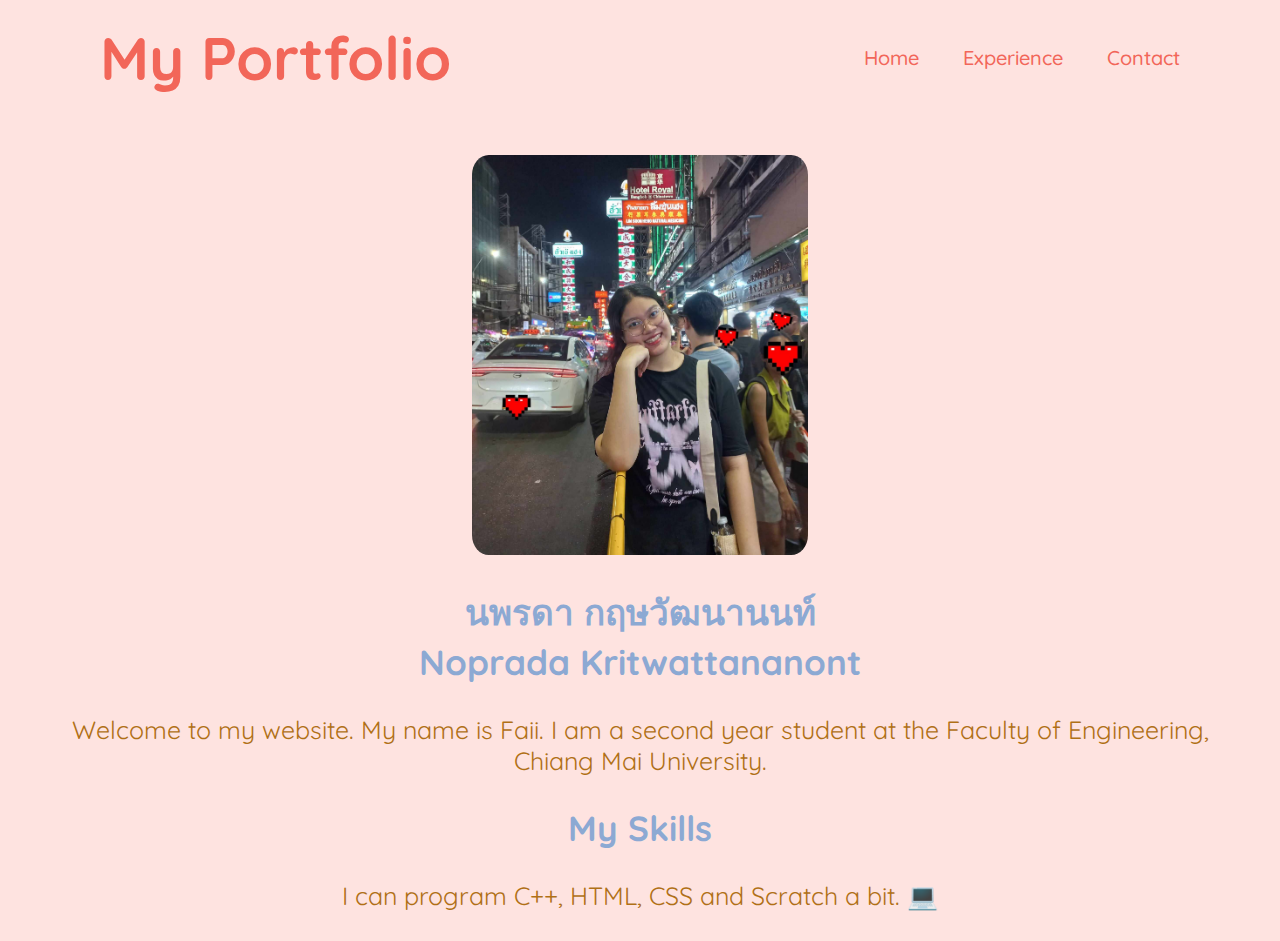
<file: index.html>
<!DOCTYPE html>
<html lang="en">
  <head>
    <meta charset="UTF-8" />
    <meta name="viewport" content="width=device-width, initial-scale=1.0" />
    <title>My Portfolio</title>
    <link rel="stylesheet" href="style.css">

    <link rel="preconnect" href="https://fonts.googleapis.com">
    <link rel="preconnect" href="https://fonts.gstatic.com" crossorigin>
    <link href="https://fonts.googleapis.com/css2?family=Quicksand:wght@300..700&display=swap" rel="stylesheet">

  </head>
  <body>

    <header class="header">

      <a href="/index.html" class="port">My Portfolio</a>
    
      <nav class="navbar">
        <a href="./index.html">Home</a>
        <a href="./experience.html">Experience</a>
        <a href="./contact.html">Contact</a>
      </nav>

    </header>

    <img 
      src="img/profile.jpg" height="400px"  
      style="margin-left: auto; display: block; margin-right: auto; margin-top: 40px; margin-bottom: 30px; border-radius: 5%;"   >

    <h1 class="center-header">
      นพรดา กฤษวัฒนานนท์ <br>
      Noprada Kritwattananont
    </h1>

    <p >
      Welcome to my website. My name is Faii. I am a second year student at the Faculty of Engineering, Chiang Mai University.
    </p>

    <h1 class="center-header">My Skills</h1>

    <p >I can program C++, HTML, CSS and Scratch a bit. 💻 </p>

  </body>
</html>
</file>
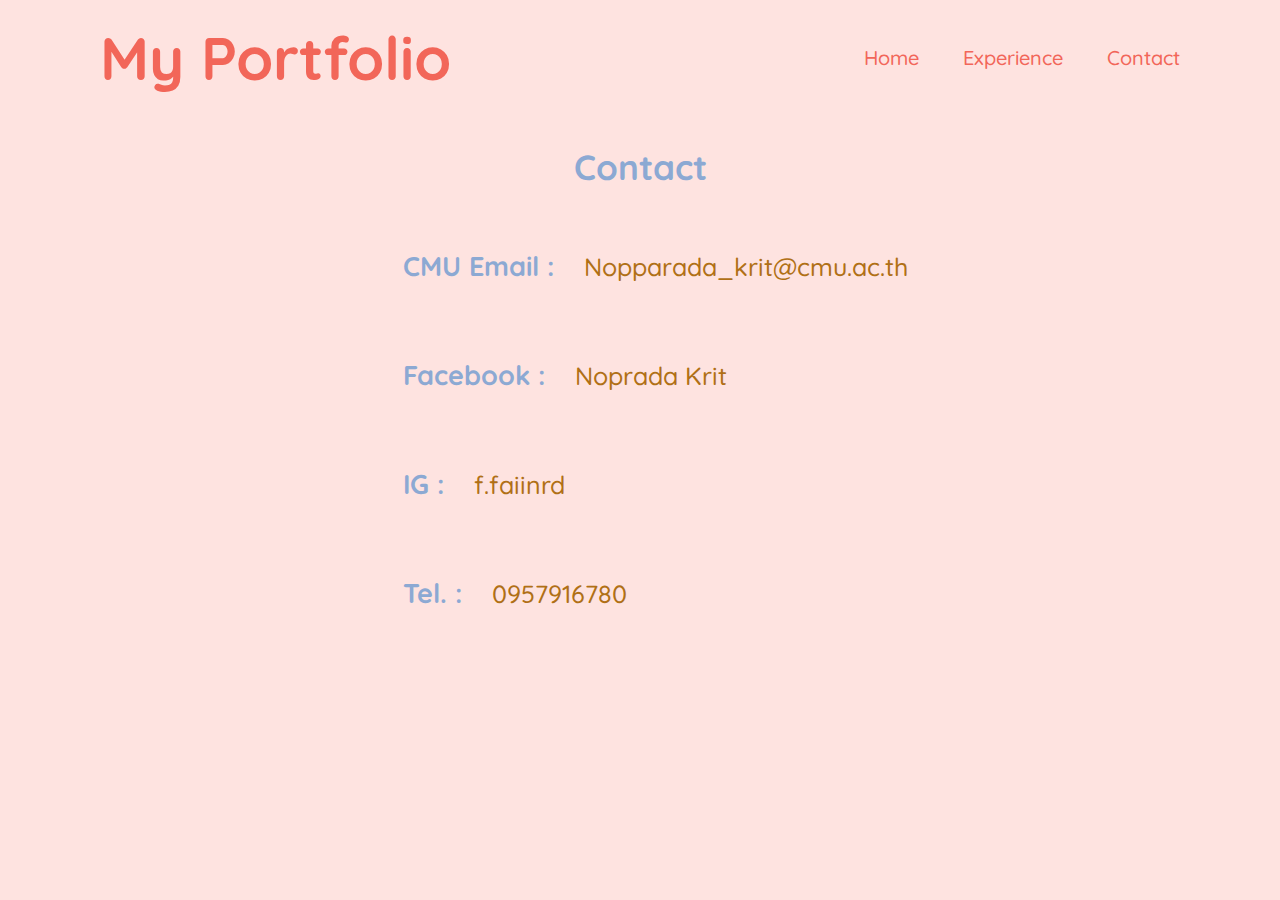
<file: contact.html>
<!DOCTYPE html>
<html lang="en">
<head>
    <meta charset="UTF-8">
    <meta name="viewport" content="width=device-width, initial-scale=1.0">
    <title>Document</title>
    <link rel="stylesheet" href="style.css">

    <link rel="preconnect" href="https://fonts.googleapis.com">
    <link rel="preconnect" href="https://fonts.gstatic.com" crossorigin>
    <link href="https://fonts.googleapis.com/css2?family=Quicksand:wght@300..700&display=swap" rel="stylesheet">

</head>
<body>
    
    <header class="header">

        <a href="/index.html" class="port">My Portfolio</a>
      
        <nav class="navbar">
          <a href="./index.html">Home</a>
          <a href="./experience.html">Experience</a>
          <a href="./contact.html">Contact</a>
        </nav>
  
      </header>

      <h1 class="center-header">Contact</h1>

    <div class="image-container">
      <div class="contact-container">
        <div class="contact-item">
            <h2>CMU Email : </h2>
            <a href="mailto:Nopparada_krit@cmu.ac.th">Nopparada_krit@cmu.ac.th</a>
        </div>
        <div class="contact-item">
            <h2>Facebook : </h2>
            <a href="https://www.facebook.com/profile.php?id=100002420368899&locale=th_TH">Noprada Krit</a>
        </div>
        <div class="contact-item">
          <h2>IG : </h2>
          <a href="https://www.instagram.com/f.faiinrd/">f.faiinrd</a>
        </div>
        <div class="contact-item">
            <h2>Tel. : </h2>
            <a href="tel:0957916780">0957916780</a>
        </div>
      </div>
    </div>

</body>
</html>
</file>
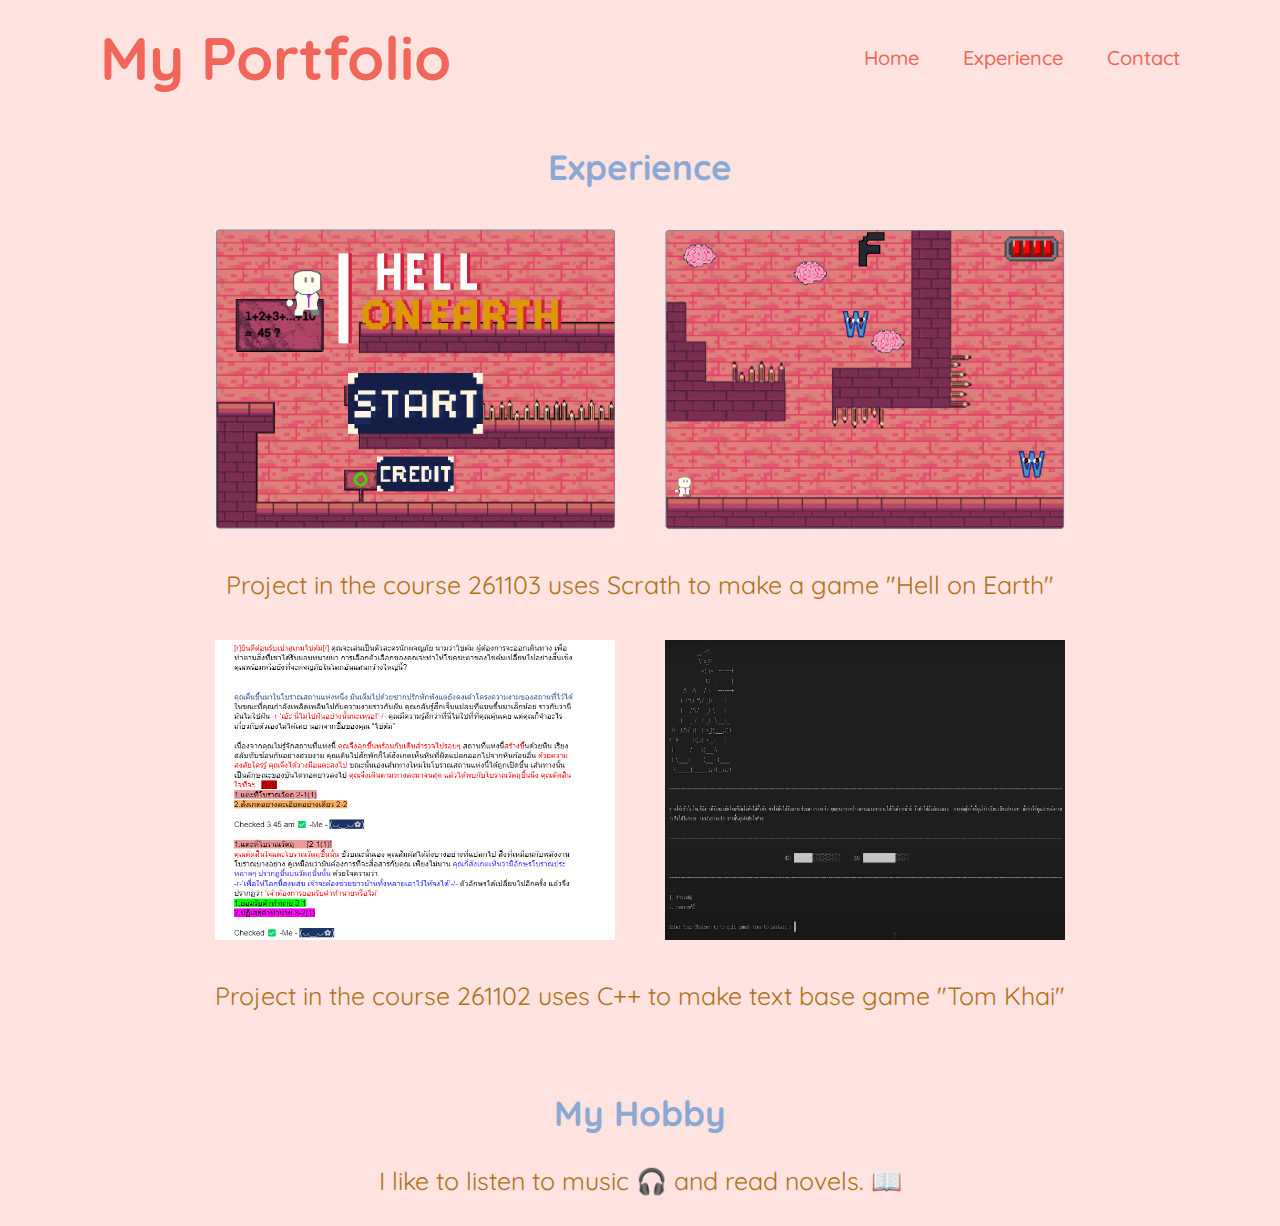
<file: experience.html>
<!DOCTYPE html>
<html lang="en">
<head>
    <meta charset="UTF-8">
    <meta name="viewport" content="width=device-width, initial-scale=1.0">
    <title>Document</title>
    <link rel="stylesheet" href="style.css">

    <link rel="preconnect" href="https://fonts.googleapis.com">
    <link rel="preconnect" href="https://fonts.gstatic.com" crossorigin>
    <link href="https://fonts.googleapis.com/css2?family=Quicksand:wght@300..700&display=swap" rel="stylesheet">

</head>
<body>
    
    <header class="header">

        <a href="/index.html" class="port">My Portfolio</a>
      
        <nav class="navbar">
          <a href="./index.html">Home</a>
          <a href="./experience.html">Experience</a>
          <a href="./contact.html">Contact</a>
        </nav>
  
      </header>

    <h1 class="center-header">Experience</h1>

    <div class="image-container">
        <img src="img/scratch.png" >
        <img src="img/scratch2.png" >
    </div>
        <p >Project in the course 261103 uses Scrath to make a game "Hell on Earth"</p>

    <div class="image-container">
        <img src="img/proc++.png" >
        <img src="img/proc++2.png" >
    </div>
        <p >Project in the course 261102 uses C++ to make text base game "Tom Khai"</p>
    <br>

    <h1 class="center-header">My Hobby</h1>

    <div>
        <p >I like to listen to music 🎧 and read novels. 📖  </p>
    </div>

</body>
</html>
</file>
<file: style.css>
*{
    padding: 0;
    margin: 0;
    box-sizing: border-box;
}

body{
    background-color: #fee3e0;
    font-family: 'Quicksand' , sans-serif;
}

.header{
    /* position: fixed;
    top: 0;
    left: 0;
    width: 100%; */

    padding: 20px 100px;
    /* background-color:#F0EFF4; */
    display: flex;
    justify-content: space-between;
    align-items: center;
    /* z-index: 100; */
}

.center-header{
    text-align: center;
}

.port{
    font-size: 60px;
    color: #F26659;
    text-decoration: none;
    font-weight: 900;
}

.navbar a{
    position: relative;
    font-size: 20px;
    color: #F26659;
    font-weight: 500;
    text-decoration: none;
    margin-left: 40px;
}

.navbar a::before{
    content: '';
    position: absolute;
    top: 100%;
    left: 0;
    width: 0;
    height: 2px;
    background: #F26659;
    transition: 0.3s;
}


.navbar a:hover::before{
    width: 100%;
}

h1{
    font-size: 35px;
    color: #8CA9D3;
    margin: 30px;
    font-weight: 900;
}

h2{
    font-size: 27px;
    color: #8CA9D3;
    margin: 30px;
}

p{
    text-align: center;
    font-size: 25px;
    margin: 30px;
    color: #b07016;

}

a{
    font-size: 25px;
    text-decoration: none;
    color: #b07016;
    font-weight: 500;
    text-align: center;
}

a:hover {
    color: #FF6347;
}

.image-container {
    display: flex;
    justify-content: center;
    align-items: center;
    gap: 30px; 
}

.image-container img {
    height: 300px;
    width: 400px;
    margin: 10px;
    display: block;
}

.contact-container {
    display: flex;
    flex-direction: column;
    gap: 15px; 
}
.contact-item {
    display: flex;
    align-items: center;
}
</file>
